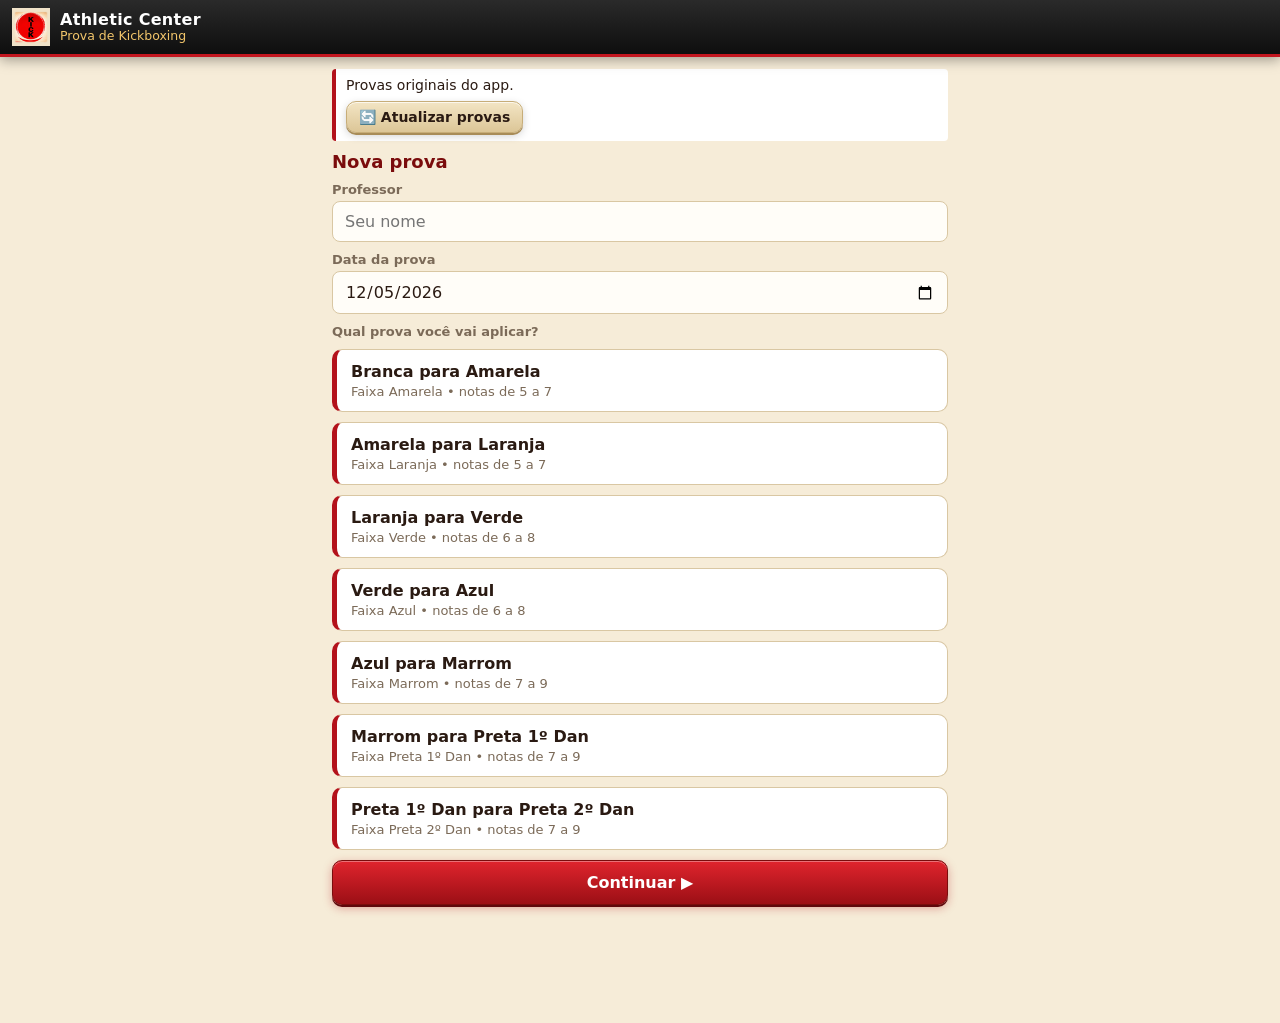
<file: celular.html>
<!DOCTYPE html>
<html lang="pt-BR">
<head>
<meta charset="utf-8">
<meta name="viewport" content="width=device-width, initial-scale=1, viewport-fit=cover">
<title>Athletic Center - Prova Kick</title>
<link rel="icon" type="image/png" href="assets/kick-64.png">
<link rel="apple-touch-icon" href="assets/kick-192.png">
<link rel="manifest" href="manifest-celular.webmanifest">
<meta name="theme-color" content="#7a0c0c">
<meta name="apple-mobile-web-app-capable" content="yes">
<link rel="stylesheet" href="celular.css">
</head>
<body>
  <div id="update-bar" hidden>
    <span>Nova versão disponível.</span>
    <button id="update-btn">Atualizar</button>
  </div>
  <header id="topo">
    <img src="assets/kick-64.png" alt="">
    <div class="tt"><b>Athletic Center</b><span id="sub">Prova de Kickboxing</span></div>
    <button id="btn-menu" class="ic" title="Menu" hidden>☰</button>
  </header>
  <main id="app"></main>
  <div id="sheet" hidden><div class="sheet-box" id="sheet-box"></div></div>
  <div id="toast" hidden></div>

  <script src="version.js"></script>
  <script src="data.js"></script>
  <script src="celular.js"></script>
</body>
</html>
</file>
<file: celular.css>
/* Athletic Center - Prova Kick (celular) — mesmas cores e componentes do app do computador */
:root{
  --red:#b3121b; --red-d:#7a0c0c; --cream:#f6ecd8; --cream-2:#efe0c2; --ink:#2a1a12;
  --line:#d9c7a3; --muted:#7b6a58; --ok:#1b7a2e; --bad:#c62828;
}
*{box-sizing:border-box;-webkit-tap-highlight-color:transparent}
html,body{margin:0;min-height:100%;background:var(--cream);color:var(--ink);font-family:"Segoe UI",system-ui,Roboto,Arial,sans-serif;font-size:16px}
button{font-family:inherit;cursor:pointer}
[hidden]{display:none!important}

#topo{position:sticky;top:0;z-index:30;display:flex;align-items:center;gap:10px;padding:8px 12px;padding-top:max(8px,env(safe-area-inset-top));
  background:linear-gradient(180deg,#2a2a2a,#0e0e0e);color:#fff;border-bottom:3px solid #c3161f;box-shadow:0 3px 12px rgba(0,0,0,.35)}
#topo img{width:38px;height:38px}
#topo .tt{flex:1;display:flex;flex-direction:column;line-height:1.15}
#topo .tt b{font-size:16px;letter-spacing:.3px}
#topo .tt span{font-size:12.5px;color:#f3c66b}
.ic{background:radial-gradient(circle at 35% 30%,#ff5a5a,#c3161f 70%,#7a0c0c);color:#fff;border:2px solid #d9d9d9;width:42px;height:42px;border-radius:50%;font-size:20px;line-height:1}
#update-bar{position:sticky;top:0;z-index:40;background:#1565c0;color:#fff;display:flex;gap:12px;align-items:center;justify-content:center;padding:10px;font-size:15px}
#update-bar button{background:#fff;color:#1565c0;border:0;padding:7px 16px;border-radius:6px;font-weight:700}

main{padding:12px 12px 110px;max-width:640px;margin:0 auto}
h2{font-size:18px;color:var(--red-d);margin:6px 0 10px}
.hint{color:var(--muted);font-size:14px;margin:4px 0 12px}

/* botões (iguais ao computador) */
.btn{border:1px solid #c7ad78;border-radius:10px;padding:12px 16px;font-size:16px;font-weight:600;color:var(--ink);
  background:linear-gradient(#f3e5c4,#dcc697);box-shadow:0 2px 0 #a88c58,0 3px 8px rgba(0,0,0,.18),inset 0 1px 0 rgba(255,255,255,.7)}
.btn:active{transform:translateY(2px);box-shadow:0 0 0 #a88c58,inset 0 3px 6px rgba(0,0,0,.25)}
.btn.primary{background:linear-gradient(#e0242d,#9b0f15);border-color:#7a0c0c;color:#fff;box-shadow:0 2px 0 #5e080c,0 3px 10px rgba(179,18,27,.35),inset 0 1px 0 rgba(255,255,255,.35)}
.btn.danger{background:#fff;color:var(--bad);border:1px solid var(--bad);box-shadow:none}
.btn.wa{background:linear-gradient(#2fd36b,#16a34a);border-color:#0f7a37;color:#fff;box-shadow:0 2px 0 #0b5e2a}
.btn.full{width:100%;display:block;margin:8px 0}
.btn:disabled{opacity:.5}
.btn.small{padding:7px 12px;font-size:14px}

/* cartões de prova */
.pcard{background:#fff;border:1px solid var(--line);border-left:5px solid var(--red);border-radius:10px;padding:12px 14px;margin-bottom:10px}
.pcard h3{margin:0 0 3px;font-size:16px}
.pcard .meta{font-size:13px;color:var(--muted)}
.pcard.on{background:#fff4f4;box-shadow:0 0 0 2px var(--red)}

.f{display:flex;flex-direction:column;gap:4px;font-size:13px;font-weight:600;color:var(--muted);margin-bottom:10px}
.f input,.f textarea{font:inherit;font-size:16px;font-weight:400;color:var(--ink);padding:10px 12px;border:1px solid var(--line);border-radius:8px;background:#fffdf8}
.pinfo{background:#fff;border-left:4px solid var(--red);padding:8px 10px;margin-bottom:10px;font-size:14px;border-radius:4px}

/* lista de alunos */
.al-row{display:flex;gap:8px;align-items:center;margin-bottom:8px}
.al-row input{flex:1;font:inherit;font-size:16px;padding:10px 12px;border:1px solid var(--line);border-radius:8px;background:#fff}
.al-row .num{width:26px;text-align:center;font-weight:700;color:var(--red-d)}
.al-row .x{border:0;background:transparent;color:var(--bad);font-size:22px;width:36px;height:40px}

/* abas dos alunos */
#abas{position:sticky;top:61px;z-index:20;display:flex;gap:6px;overflow-x:auto;padding:8px 2px;margin:-12px -12px 10px;padding-left:12px;padding-right:12px;
  background:var(--cream-2);border-bottom:1px solid var(--line);scrollbar-width:none}
#abas::-webkit-scrollbar{display:none}
.aba{flex:none;display:flex;align-items:center;gap:6px;border:1px solid var(--line);background:#fff;color:var(--ink);border-radius:20px;padding:7px 12px;font-size:14px;font-weight:600;white-space:nowrap}
.aba i{width:10px;height:10px;border-radius:50%;border:2px solid var(--muted)}
.aba.feito i{background:var(--ok);border-color:var(--ok)}
.aba.on{background:var(--red);color:#fff;border-color:var(--red-d)}
.aba.on i{border-color:#fff}
.aba.on.feito i{background:#fff}
.aba.mais{color:var(--red-d)}

/* cartão da técnica */
.card{background:#fff;border:1px solid var(--line);border-radius:12px;overflow:hidden;touch-action:pan-y;transition:transform .18s,opacity .18s}
.card.sai-e{transform:translateX(-40px);opacity:0}
.card.sai-d{transform:translateX(40px);opacity:0}
.rb-head{background:linear-gradient(90deg,var(--red-d),var(--red));color:#fff;padding:9px 12px;font-weight:700;display:flex;justify-content:space-between;align-items:center;font-size:15px}
.rb-head .bn{font-weight:600;font-size:12.5px;opacity:.9}
.card-body{padding:12px}
.aluno-nome{font-size:21px;font-weight:800;color:var(--ink);text-align:center;margin:2px 0}
.pontos{display:flex;justify-content:center;gap:6px;margin:4px 0 10px}
.pontos i{width:9px;height:9px;border-radius:50%;border:2px solid var(--line)}
.pontos i.tem{background:var(--ok);border-color:var(--ok)}
.pontos i.atual{box-shadow:0 0 0 2px #fff,0 0 0 4px var(--red)}
.r-sec{font-weight:700;color:var(--red-d);margin:4px 0;font-size:14px}
.r-ori{font-style:italic;color:var(--muted);font-size:13px;margin:2px 0 6px}
.r-ref{font-size:15px;margin:2px 0 2px 14px}
.r-ref::before{content:"• ";color:var(--red)}
.r-txt{font-size:18px;font-weight:600;margin:6px 0 12px;line-height:1.3}
.esc-in{width:100%;font:inherit;font-size:15px;padding:9px 10px;border:1px solid var(--line);border-radius:8px;margin-bottom:10px}

/* bolinhas de nota (mesmo visual, maiores para o dedo) */
.dots{display:grid;grid-template-columns:repeat(3,1fr);gap:8px}
.dot{display:flex;flex-direction:column;align-items:center;gap:4px;background:#fffdf8;border:1px solid #eadbbd;padding:10px 4px;border-radius:10px}
.dot .c{width:34px;height:34px;border-radius:50%;border:4px solid var(--col);background:transparent;transition:.12s}
.dot .n{font-size:12.5px;color:#5b4a3a;text-align:center;line-height:1.1}
.dot.on{border-color:var(--col);background:color-mix(in srgb,var(--col) 10%,#fff)}
.dot.on .c{background:var(--col);box-shadow:0 0 0 3px #fff,0 0 0 5px var(--col)}
.dot.on .n{font-weight:700;color:var(--ink)}
.dots.has .dot:not(.on){opacity:.4}
.dot:active{transform:scale(.94)}
.yn{display:grid;grid-template-columns:1fr 1fr;gap:10px}
.yn button{padding:16px;font-size:18px;font-weight:700;border-radius:10px;border:2px solid var(--line);background:#fff}
.yn .sim.on{background:#e2f4e5;border-color:var(--ok);color:var(--ok)}
.yn .nao.on{background:#fde4e4;border-color:var(--bad);color:var(--bad)}
.note{width:100%;margin-top:10px;font:inherit;font-size:15px;padding:9px 10px;border:1px solid #e3d3b2;border-radius:8px;resize:vertical;min-height:42px;background:#fffdf8}

/* barra inferior */
#nav{position:fixed;left:0;right:0;bottom:0;z-index:25;display:flex;gap:8px;padding:10px 12px;padding-bottom:max(10px,env(safe-area-inset-bottom));
  background:var(--cream-2);border-top:1px solid var(--line);box-shadow:0 -3px 12px rgba(0,0,0,.12)}
#nav .btn{flex:1;padding:13px 8px;font-size:15px}
#nav .pos{flex:none;align-self:center;font-size:12.5px;color:var(--muted);text-align:center;min-width:58px;line-height:1.2}
.pulsa{animation:pulsa 1.1s ease-in-out infinite}
@keyframes pulsa{50%{box-shadow:0 0 0 6px rgba(179,18,27,.25),0 2px 0 #5e080c}}

/* resultado */
.res{border:2px solid var(--line);background:#fff;border-radius:10px;padding:12px 14px;margin:12px 0}
.res table{width:100%;border-collapse:collapse;font-size:15px}
.res td{padding:4px 2px}
.res td:last-child{text-align:right;font-weight:700}
.res .fin td{font-size:19px;border-top:2px solid var(--line);padding-top:8px}
.status{margin-top:10px;padding:9px 12px;border-radius:8px;font-weight:700;text-align:center;font-size:16px}
.status.ap{background:#e2f4e5;color:var(--ok)}
.status.rp{background:#fde4e4;color:var(--bad)}
.status.pend{background:#fff3d6;color:#8a5a00;font-weight:600;font-size:14px}
.warn{color:#8a5a00;font-size:13px;margin-top:6px}
.extra{display:grid;grid-template-columns:1fr 90px;gap:8px}

/* folha (menu / listas) */
#sheet{position:fixed;inset:0;z-index:50;background:rgba(0,0,0,.5);display:flex;align-items:flex-end}
.sheet-box{background:var(--cream);width:100%;max-height:86vh;overflow:auto;border-radius:16px 16px 0 0;padding:14px 14px max(16px,env(safe-area-inset-bottom));box-shadow:0 -8px 30px rgba(0,0,0,.4)}
.sheet-box h3{margin:2px 0 10px;color:var(--red-d)}
.lt{display:flex;justify-content:space-between;gap:8px;align-items:center;width:100%;text-align:left;background:#fff;border:1px solid var(--line);border-radius:8px;padding:10px 12px;margin-bottom:6px;font-size:14px}
.lt.on{box-shadow:0 0 0 2px var(--red)}
.lt small{color:var(--muted);flex:none}
.lt .ok{color:var(--ok);font-weight:700}
.blk{font-weight:700;color:var(--red-d);margin:10px 0 6px;font-size:14px}
.envio-al{display:flex;justify-content:space-between;padding:8px 2px;border-bottom:1px dotted var(--line);font-size:15px}
.envio-al .ap{color:var(--ok);font-weight:700}.envio-al .rp{color:var(--bad);font-weight:700}.envio-al .pd{color:#8a5a00}

#toast{position:fixed;left:50%;bottom:90px;transform:translateX(-50%);background:#1f1a17;color:#fff;padding:11px 18px;border-radius:10px;z-index:60;font-size:15px;box-shadow:0 8px 30px rgba(0,0,0,.5);max-width:90vw;text-align:center}
.status.pa{background:#fff1dc;color:#b45309}
.envio-al .pa{color:#b45309;font-weight:700}
</file>
